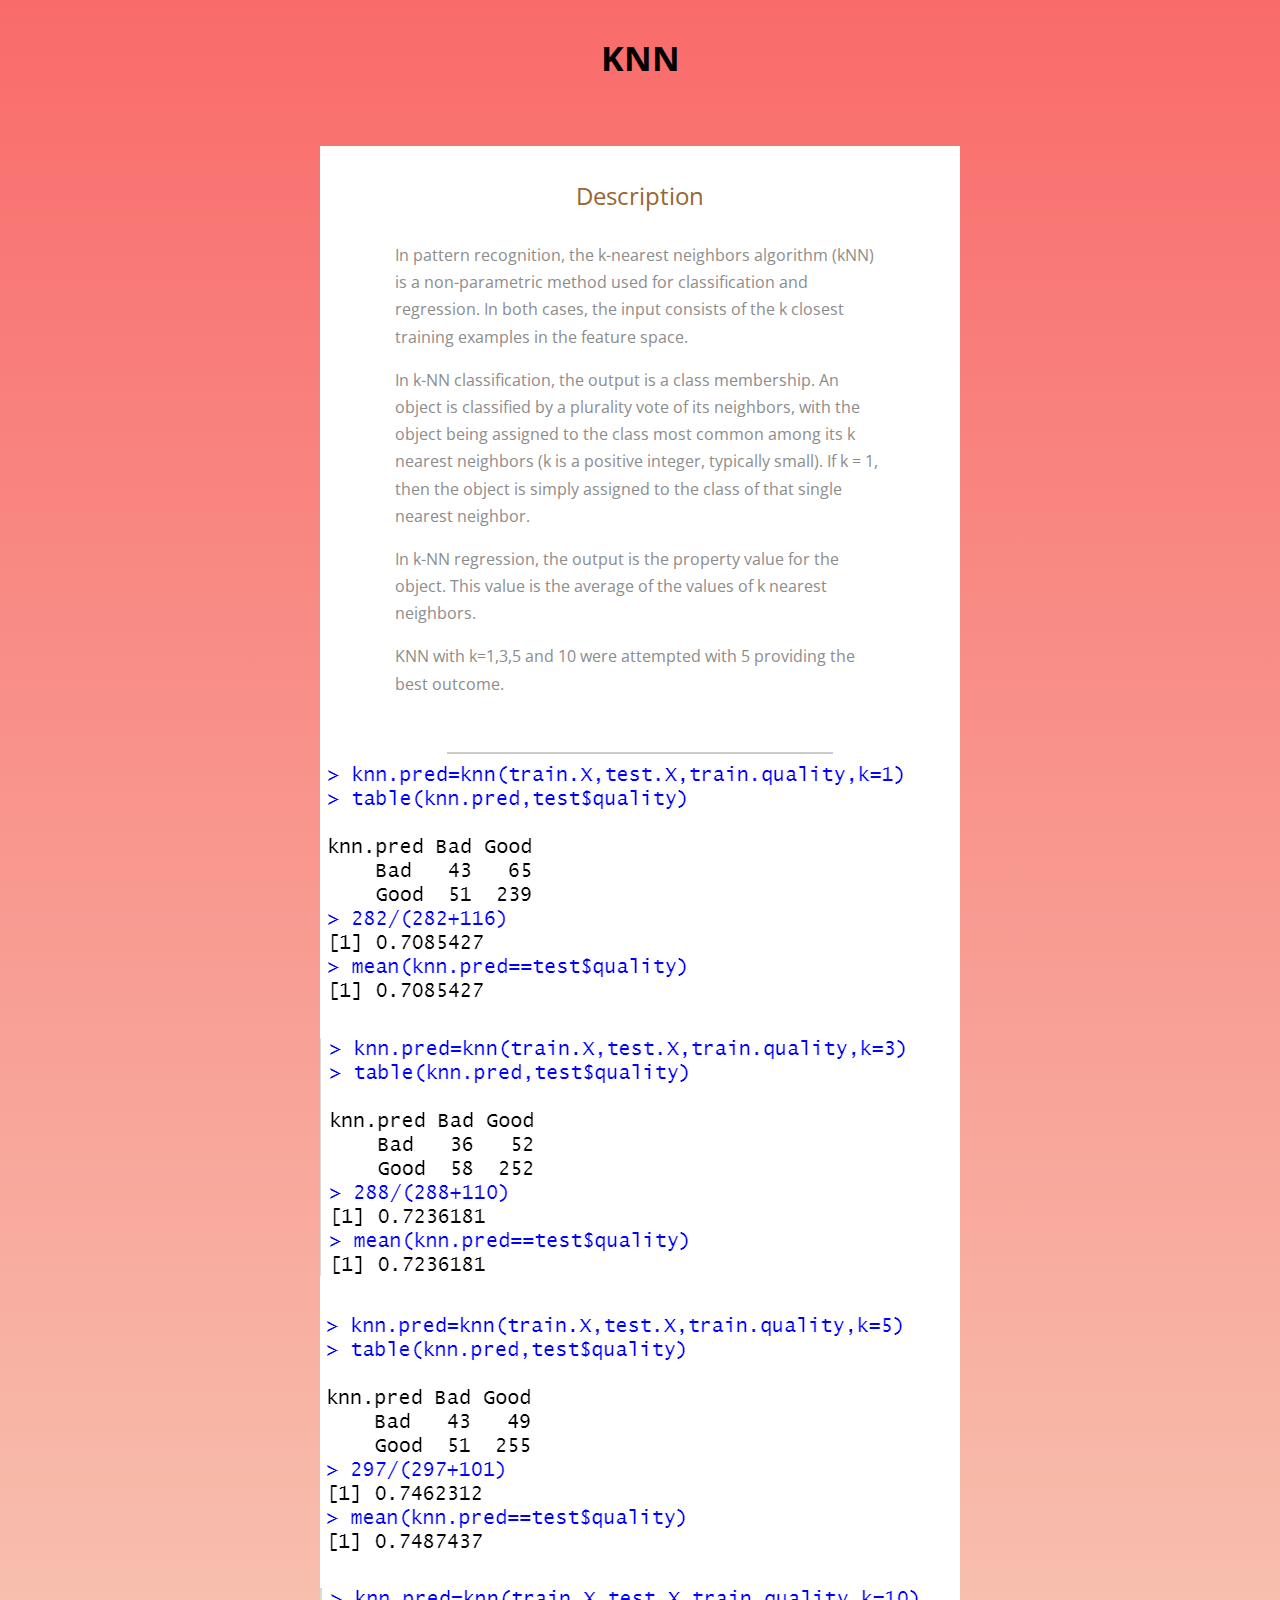
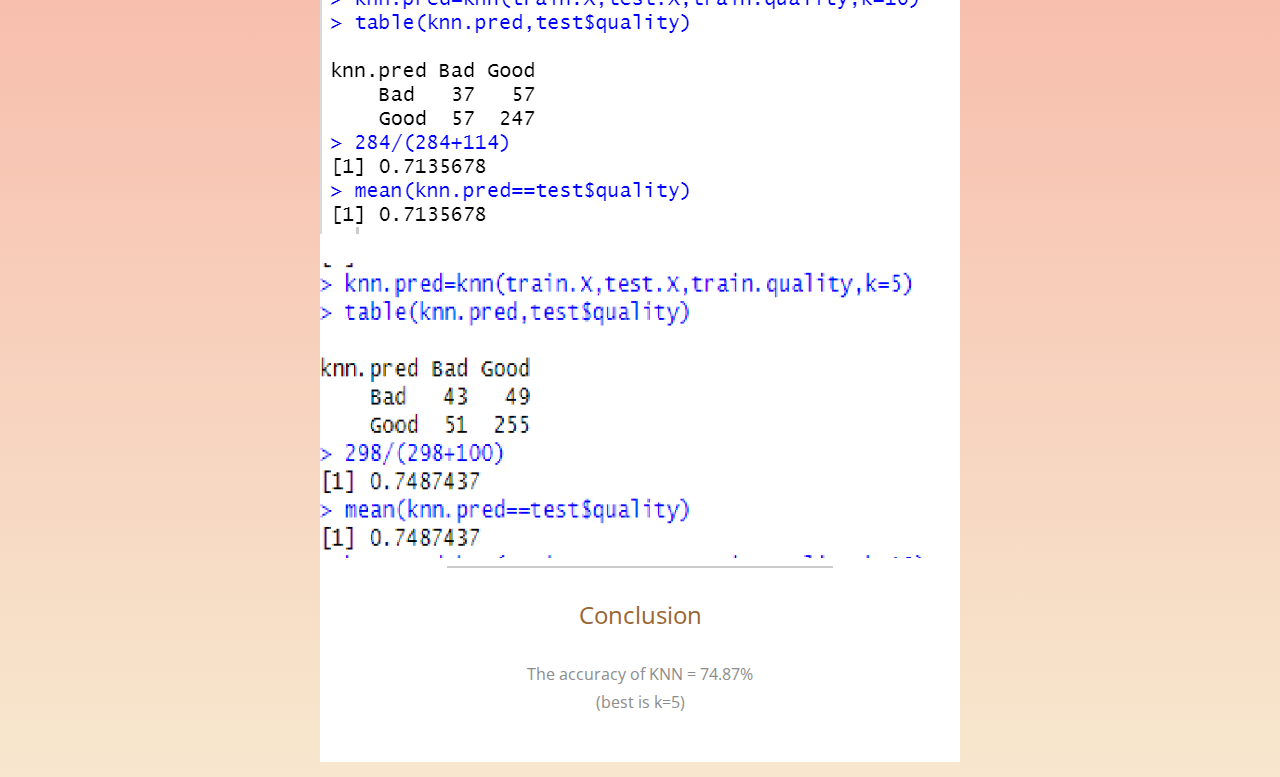
<file: Wine Quality Detection/Web Page/2118_chilling_cafe/knn.html>
<!DOCTYPE html>
<html lang="en">
  <head>
    <meta charset="UTF-8" />
    <meta name="viewport" content="width=device-width, initial-scale=1.0" />
    <meta http-equiv="X-UA-Compatible" content="ie=edge" />
    <title>KNN</title>
    <link href="https://fonts.googleapis.com/css?family=Open+Sans:400,600&display=swap" rel="stylesheet" />
    <link href="fontawesome/css/all.min.css" rel="stylesheet" />
    <link href="css/tooplate-chilling-cafe.css" rel="stylesheet" />
<!--
Tooplate 2118 Chilling Cafe
https://www.tooplate.com/view/2118-chilling-cafe
-->
  </head>
  <body>
    <div class="tm-container">
      <div class="tm-text-white tm-page-header-container">
        
        <h1 class="tm-page-header"><strong>KNN</strong> </h1>
      </div>
      <div class="tm-main-content">
<!-- About our cafe -->
        <section class="tm-section tm-section-small">
          <h2 class="tm-section-header"> <br> Description </h2>
          <p>
In pattern recognition, the k-nearest neighbors algorithm (kNN) is a non-parametric method used for classification and regression. In both cases, the input consists of the k closest 
training examples in the feature space. 
	  </p> <p>

In k-NN classification, the output is a class membership. An object is classified by a plurality vote of its neighbors, with the object being assigned to the class most common among its k nearest neighbors (k is a positive integer, typically small). If k = 1, then the object is simply assigned to the class of that single nearest neighbor.
	  </p> <p>
In k-NN regression, the output is the property value for the object. This value is the average of the values of k nearest neighbors.
	  </p> <p>

KNN with k=1,3,5 and 10 were attempted with 5 providing the best outcome.
	  </p>

        </section>

	
        <hr />
        <div id="tm-intro-k1"></div>
	<div id="tm-intro-k3"></div>
	<div id="tm-intro-k5"></div>
	<div id="tm-intro-k10"></div>
	<div id="tm-intro-knn"></div>
	
	<hr />

        <section class="tm-section tm-section-small">
          <h2 class="tm-section-header"> Conclusion </h2>
          <p style="text-align:center;">
	  The accuracy of KNN = 74.87% <br> (best is k=5)
	  </p>
	 </section>
        

      
    <script src="js/jquery-3.4.1.min.js"></script>
    <script>
      $(function() {
        // Adjust intro image height based on width.
        $(window).resize(function() {
          var img = $("#tm-intro-img");
          var imgWidth = img.width();

          // 640x425 ratio
          var imgHeight = (imgWidth * 425) / 640;

          if (imgHeight < 300) {
            imgHeight = 300;
          }

          img.css("min-height", imgHeight + "px");
        });
      });
    </script>
  </body>
</html>
</file>
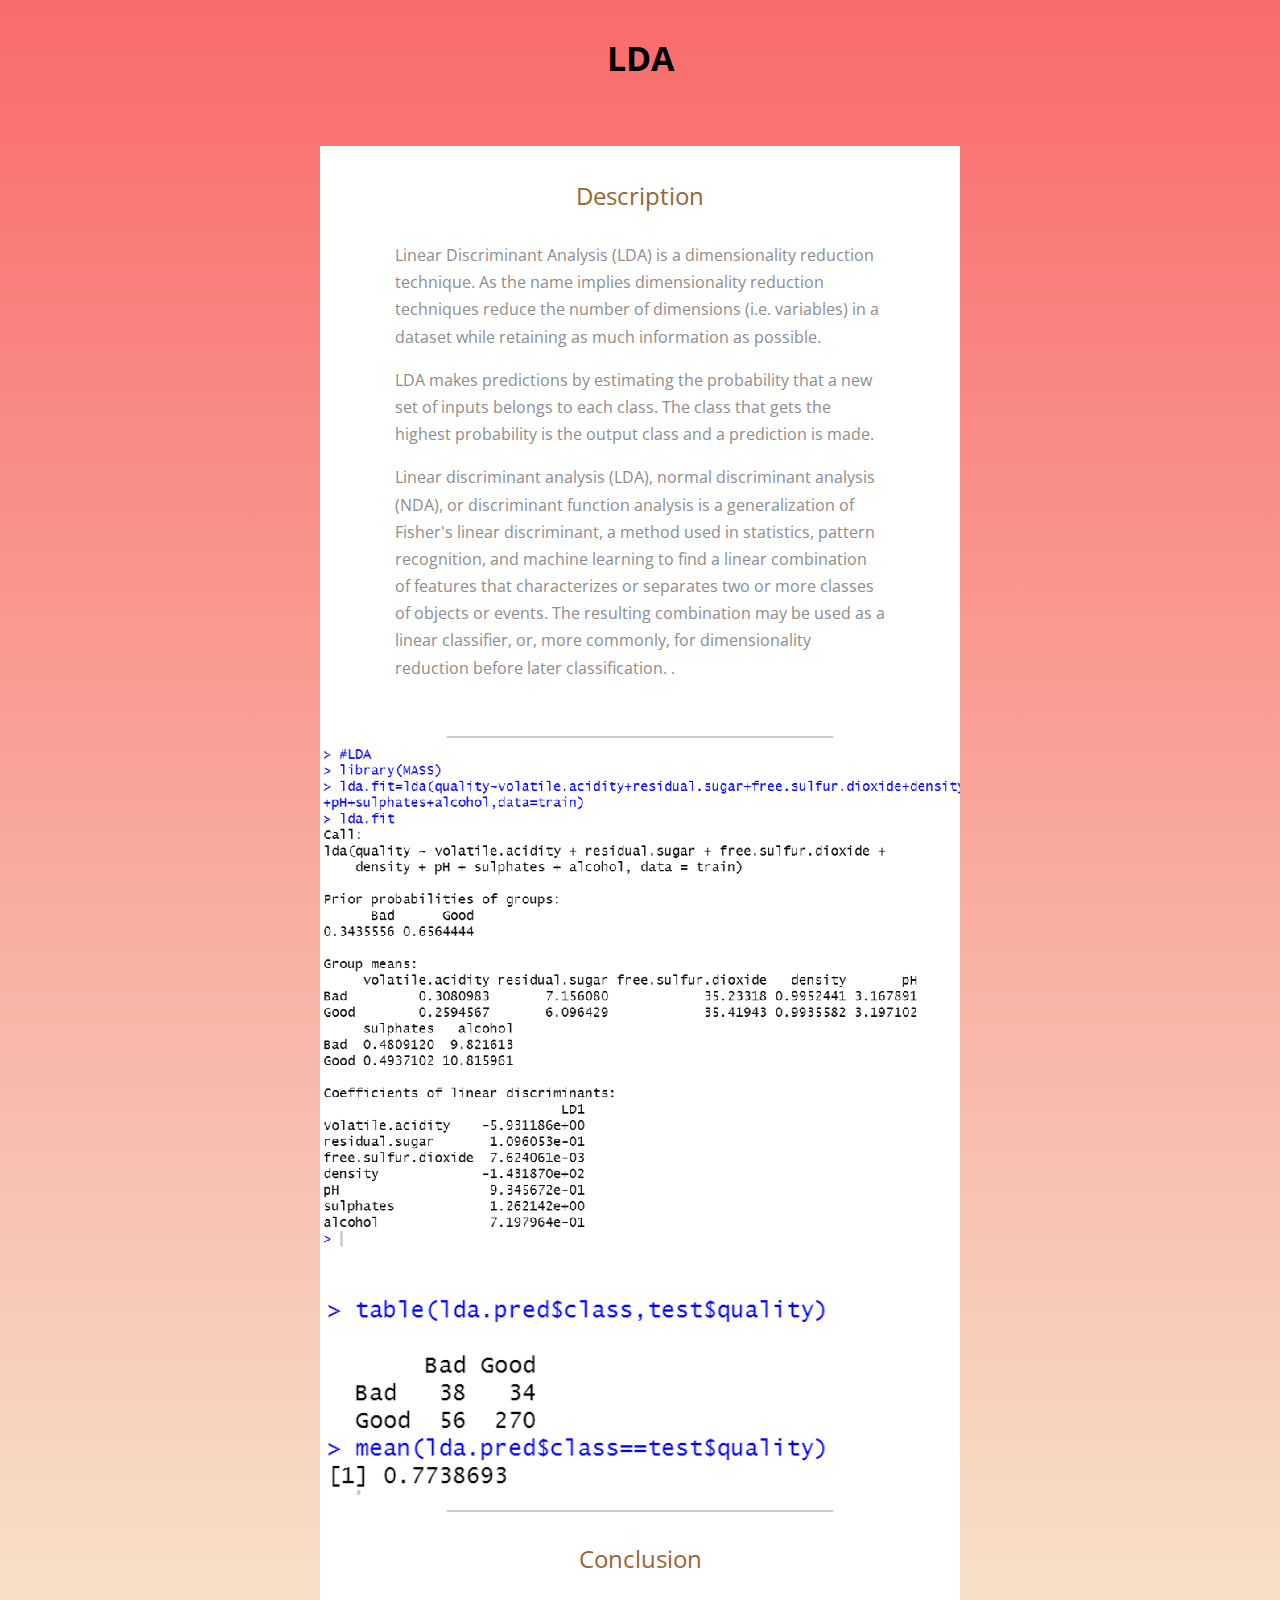
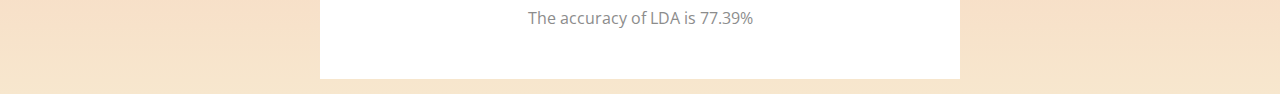
<file: Wine Quality Detection/Web Page/2118_chilling_cafe/lda.html>
<!DOCTYPE html>
<html lang="en">
  <head>
    <meta charset="UTF-8" />
    <meta name="viewport" content="width=device-width, initial-scale=1.0" />
    <meta http-equiv="X-UA-Compatible" content="ie=edge" />
    <title>LDA</title>
    <link href="https://fonts.googleapis.com/css?family=Open+Sans:400,600&display=swap" rel="stylesheet" />
    <link href="fontawesome/css/all.min.css" rel="stylesheet" />
    <link href="css/tooplate-chilling-cafe.css" rel="stylesheet" />
<!--
Tooplate 2118 Chilling Cafe
https://www.tooplate.com/view/2118-chilling-cafe
-->
  </head>
  <body>
    <div class="tm-container">
      <div class="tm-text-white tm-page-header-container">
        
        <h1 class="tm-page-header"><strong>LDA</strong> </h1>
      </div>
      <div class="tm-main-content">

        <section class="tm-section tm-section-small">
          <h2 class="tm-section-header"> <br>  Description </h2>
          <p>
            Linear Discriminant Analysis (LDA) is a dimensionality reduction technique. As the name implies dimensionality reduction techniques reduce the number of dimensions (i.e. variables) in a dataset while retaining as much information as possible.
<br>
          </p>
	  <p>
	  LDA makes predictions by estimating the probability that a new set of inputs belongs to each class. The class that gets the highest probability is the output class and a prediction is made. <br>
	  </p>
	  <p>
Linear discriminant analysis (LDA), normal discriminant analysis (NDA), or discriminant function analysis is a generalization of Fisher's linear discriminant, a method used in statistics, pattern recognition, and machine learning to find a linear combination of features that characterizes or 
separates two or more classes of objects or events. The resulting combination may be used as a linear classifier, or, more commonly, for dimensionality reduction before later classification.
.<br>
          </p>
        </section>

        <hr />
        <div id="tm-intro-lda1"></div>
	<div id="tm-intro-lda2"></div>
	
        <hr />      
	
	<section class="tm-section tm-section-small">
	<h2 class="tm-section-header">  Conclusion </h2>
	<p style="text-align:center;"> The accuracy of LDA is 77.39% </p>
      
    <script src="js/jquery-3.4.1.min.js"></script>
    <script>
      $(function() {
        // Adjust intro image height based on width.
        $(window).resize(function() {
          var img = $("#tm-intro-img");
          var imgWidth = img.width();

          // 640x425 ratio
          var imgHeight = (imgWidth * 425) / 640;

          if (imgHeight < 300) {
            imgHeight = 300;
          }

          img.css("min-height", imgHeight + "px");
        });
      });
    </script>
  </body>
</html>
</file>
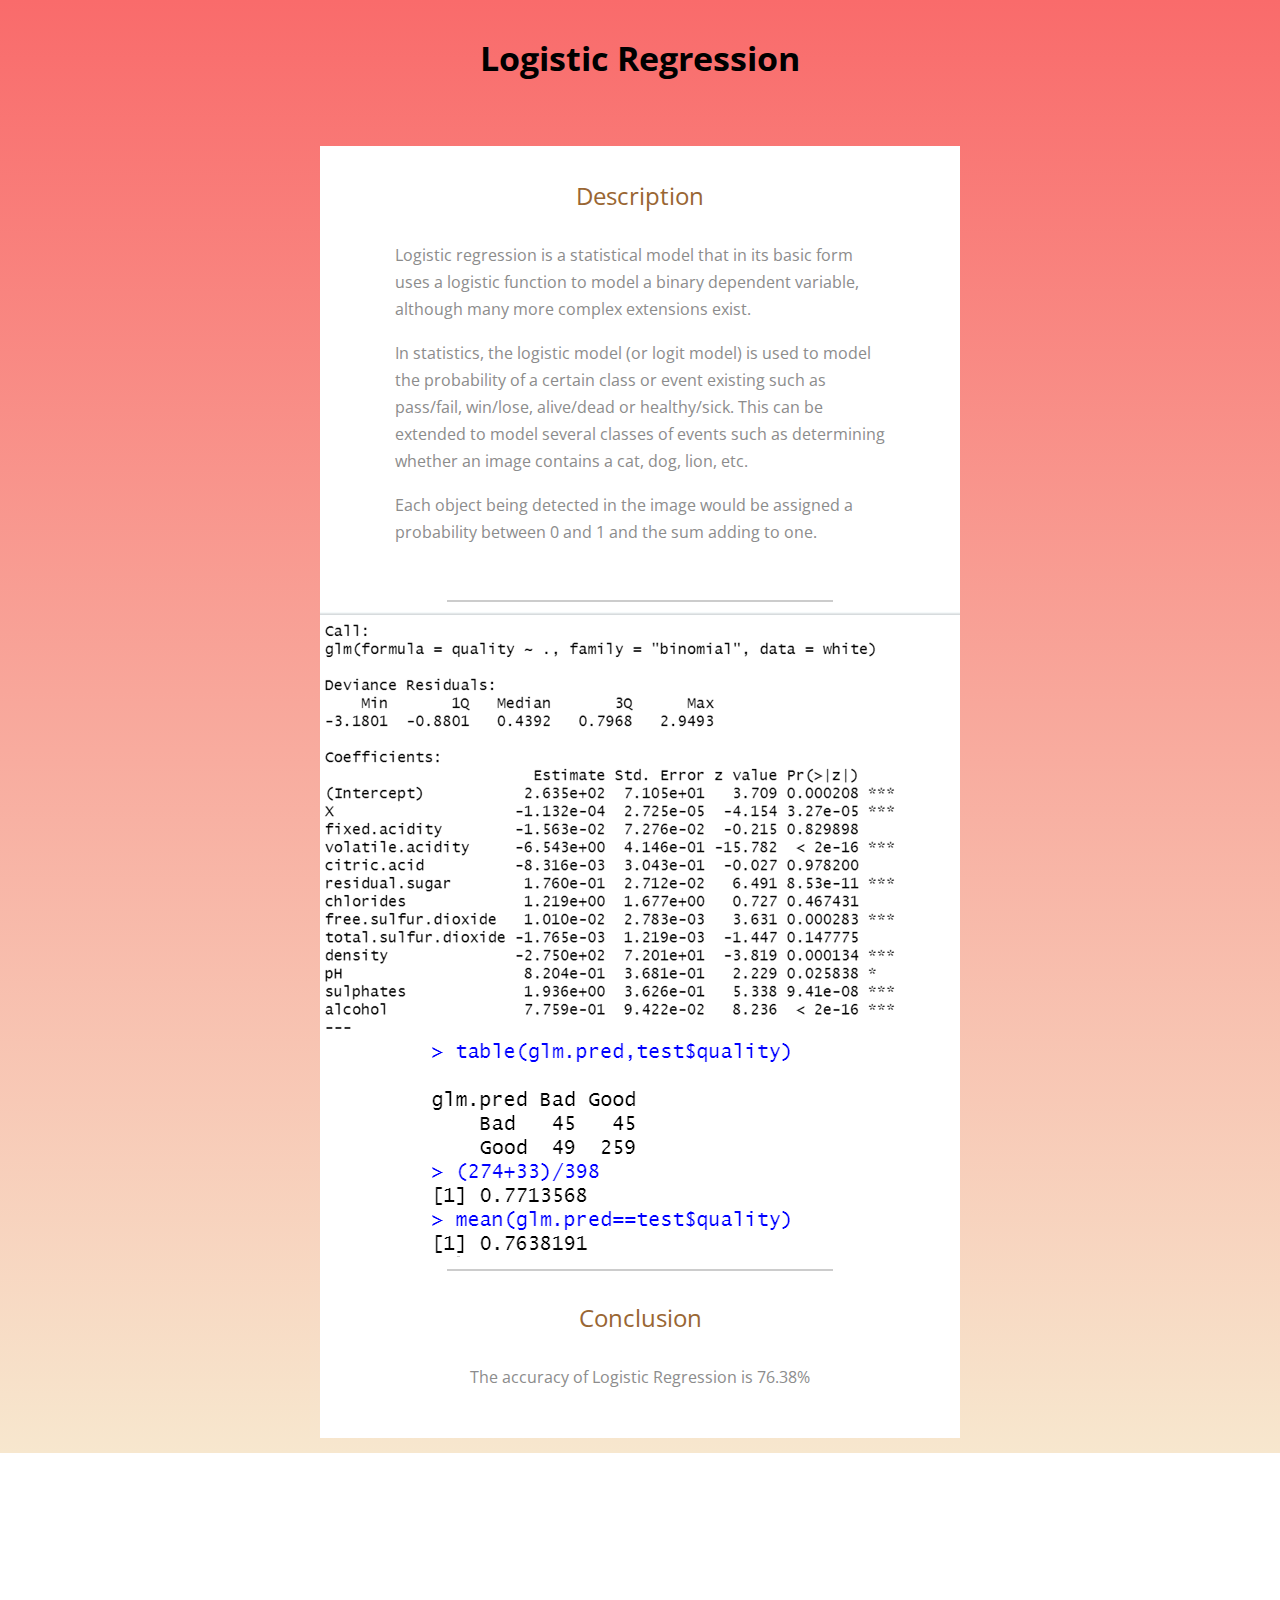
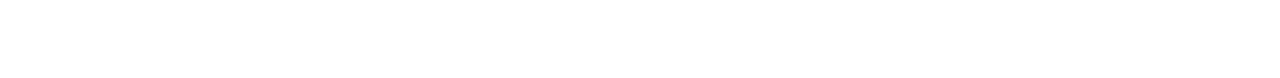
<file: Wine Quality Detection/Web Page/2118_chilling_cafe/logistic regression.html>
<!DOCTYPE html>
<html lang="en">
  <head>
    <meta charset="UTF-8" />
    <meta name="viewport" content="width=device-width, initial-scale=1.0" />
    <meta http-equiv="X-UA-Compatible" content="ie=edge" />
    <title>Logistic Regression</title>
    <link href="https://fonts.googleapis.com/css?family=Open+Sans:400,600&display=swap" rel="stylesheet" />
    <link href="fontawesome/css/all.min.css" rel="stylesheet" />
    <link href="css/tooplate-chilling-cafe.css" rel="stylesheet" />
<!--
Tooplate 2118 Chilling Cafe
https://www.tooplate.com/view/2118-chilling-cafe
-->
  </head>
  <body>
    <div class="tm-container">
      <div class="tm-text-white tm-page-header-container">
        
        <h1 class="tm-page-header"><strong>Logistic Regression</strong> </h1>
      </div>
      <div class="tm-main-content">
<!-- About our cafe -->
        <section class="tm-section tm-section-small">
          <h2 class="tm-section-header"> <br>  Description </h2>
          <p>
            Logistic regression is a statistical model that in its basic form uses a logistic function to model a binary dependent variable, although many more complex extensions exist.<br>
          </p>
	  <p>
	  In statistics, the logistic model (or logit model) is used to model the probability of a certain class or event existing such as pass/fail, win/lose, alive/dead or healthy/sick. This can be 
extended to model several classes of events such as determining whether an image contains a cat, dog, lion, etc. <br>
	  </p>
	  <p>
Each object being detected in the image would be assigned a probability between 0 and 1 and the sum adding to one.<br>
          </p>
        </section>
	
        <hr />
        <div id="tm-intro-img"></div>
	<div id="tm-intro-img1"></div>
        </section>
	<hr />
	
	<section class="tm-section tm-section-small">
          <h2 class="tm-section-header"> Conclusion </h2>
          <p style="text-align:center;"> The accuracy of Logistic Regression is 76.38% </p>       

      
    <script src="js/jquery-3.4.1.min.js"></script>
    <script>
      $(function() {
        // Adjust intro image height based on width.
        $(window).resize(function() {
          var img = $("#tm-intro-img");
          var imgWidth = img.width();

          // 640x425 ratio
          var imgHeight = (imgWidth * 425) / 640;

          if (imgHeight < 300) {
            imgHeight = 300;
          }

          img.css("min-height", imgHeight + "px");
        });
      });
    </script>
  </body>
</html>
</file>
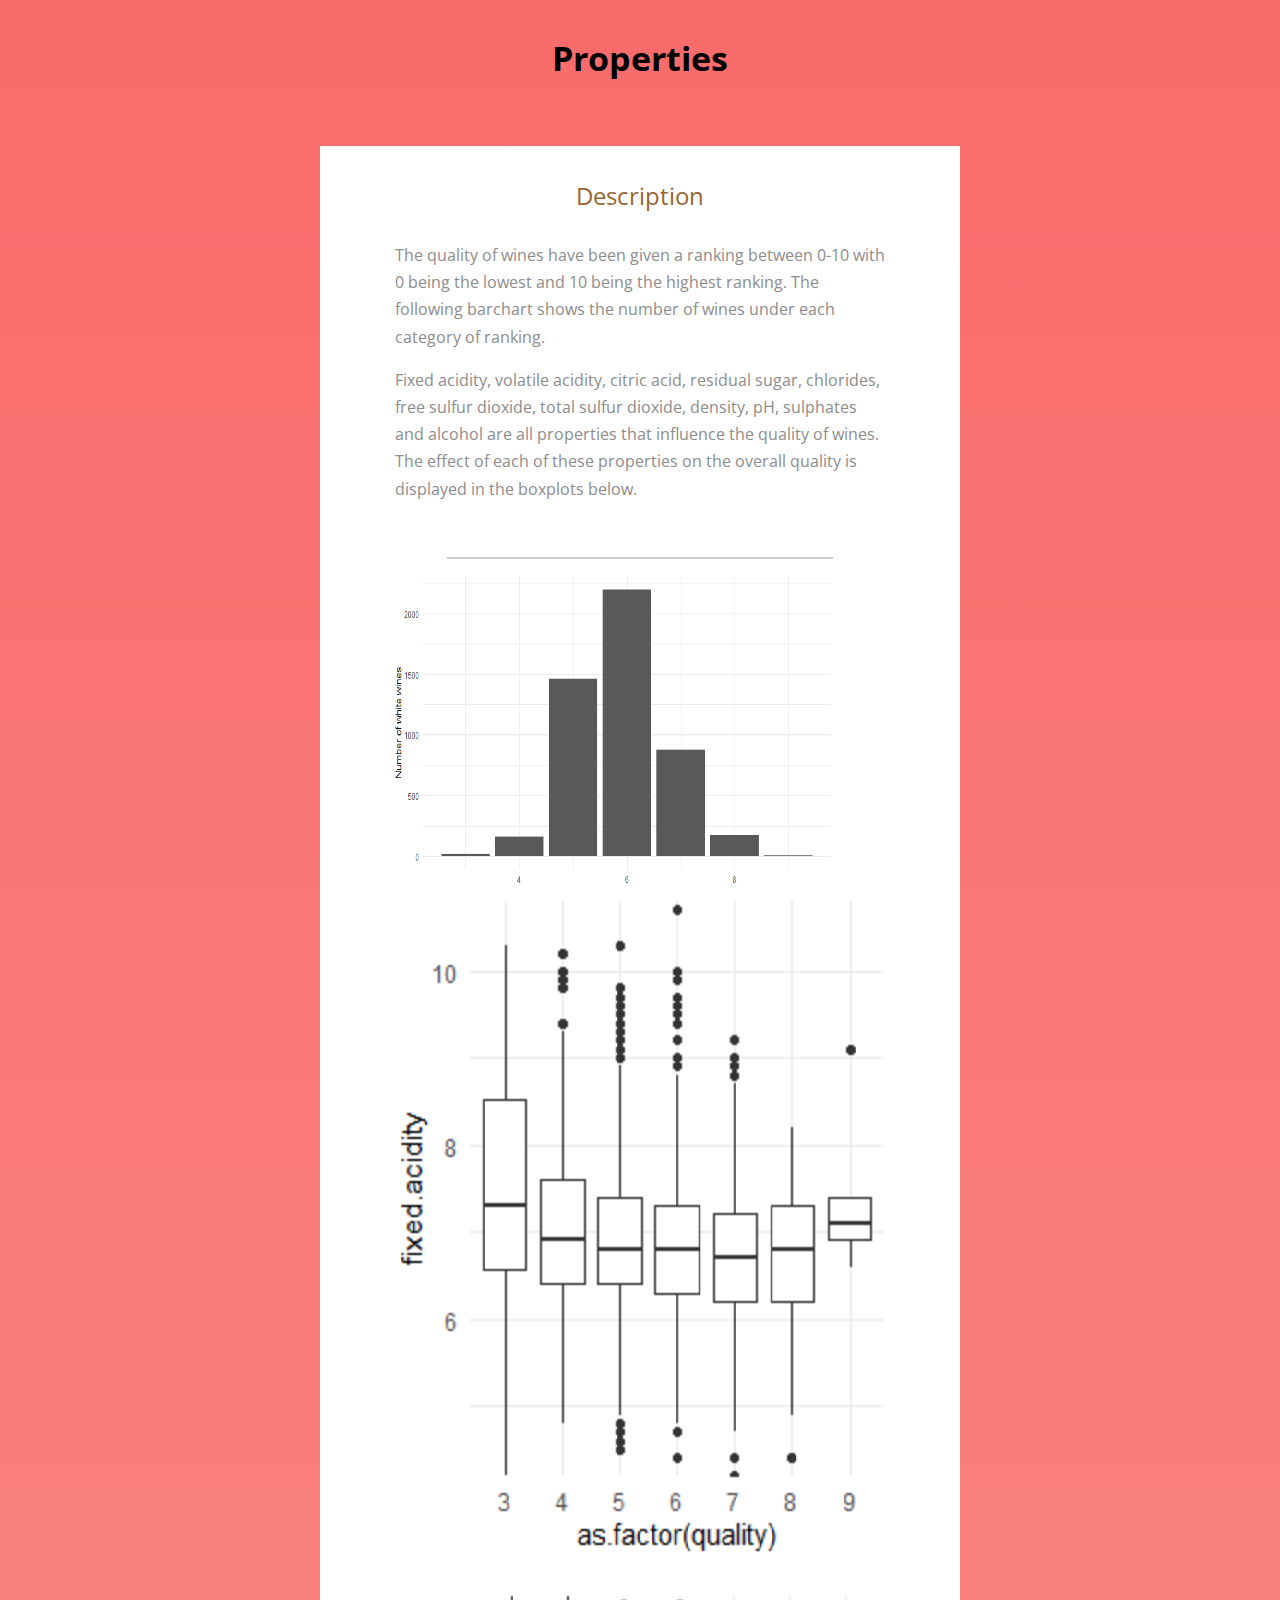
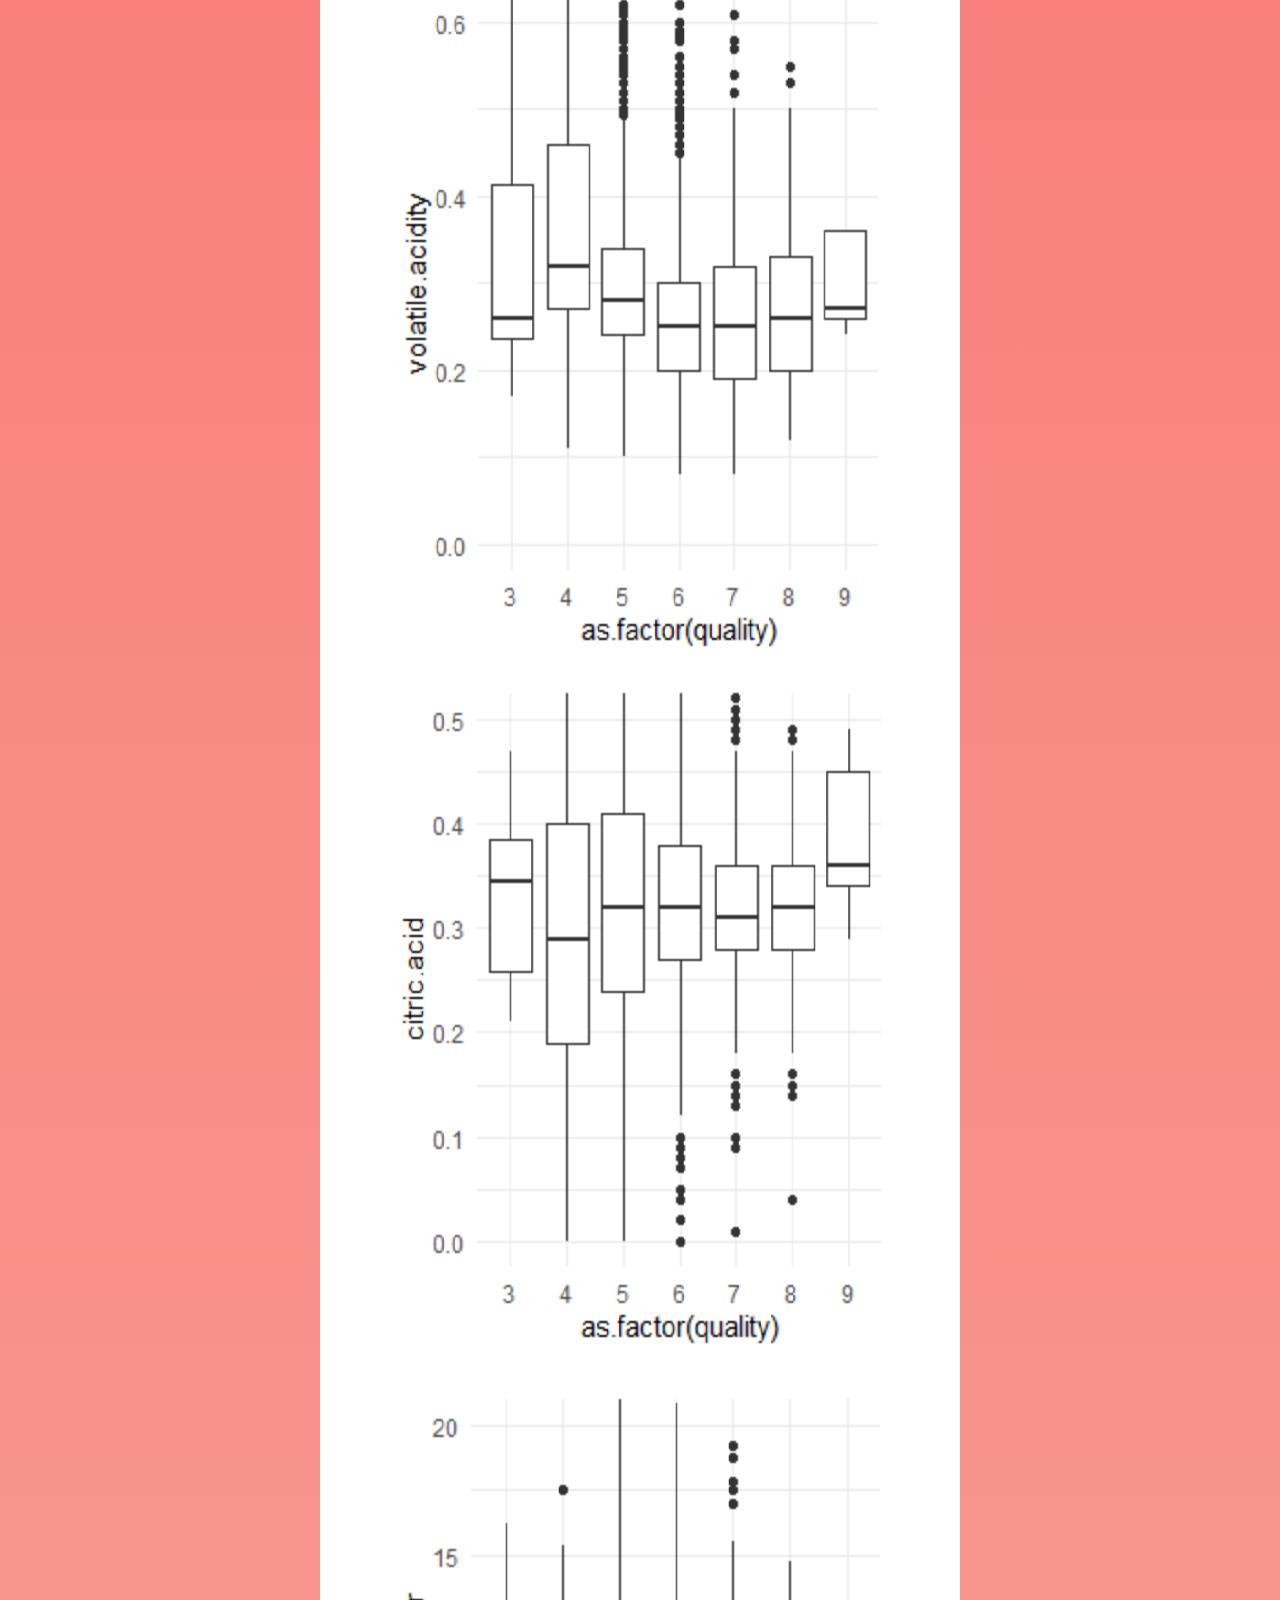
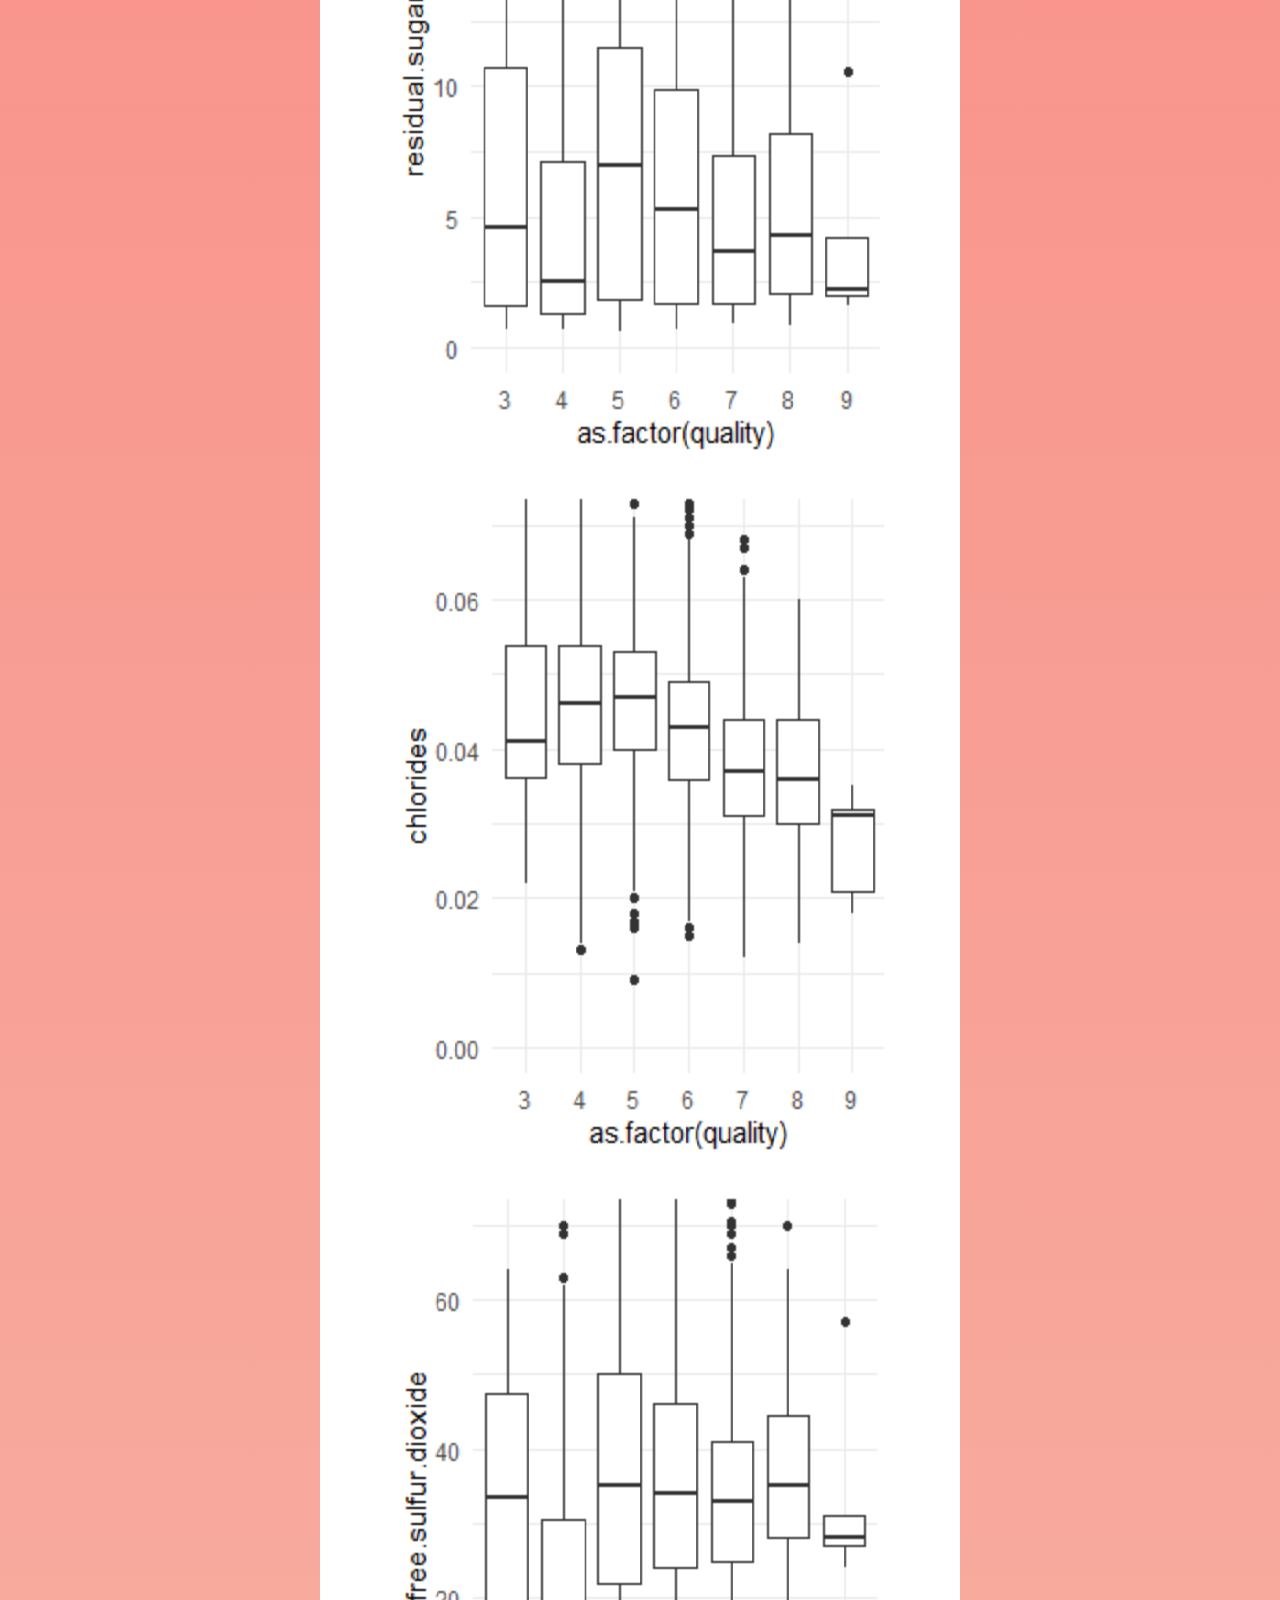
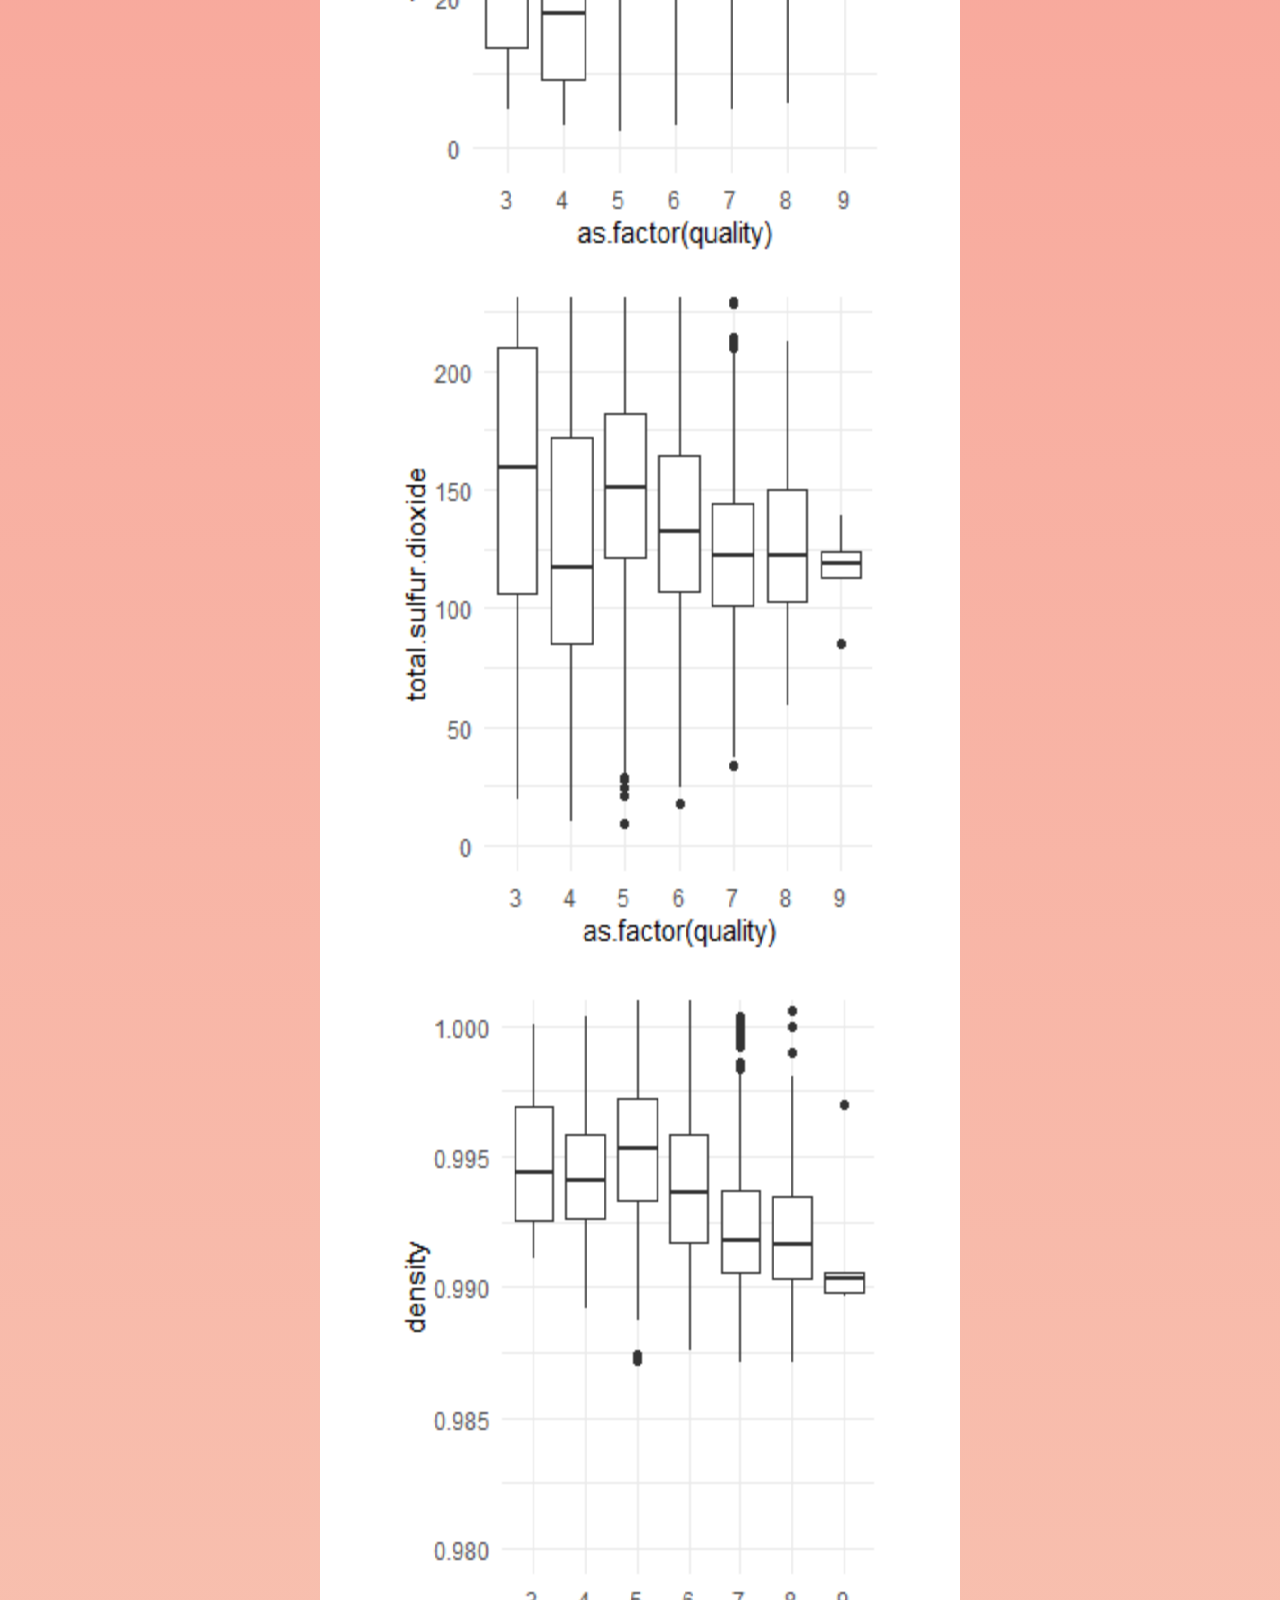
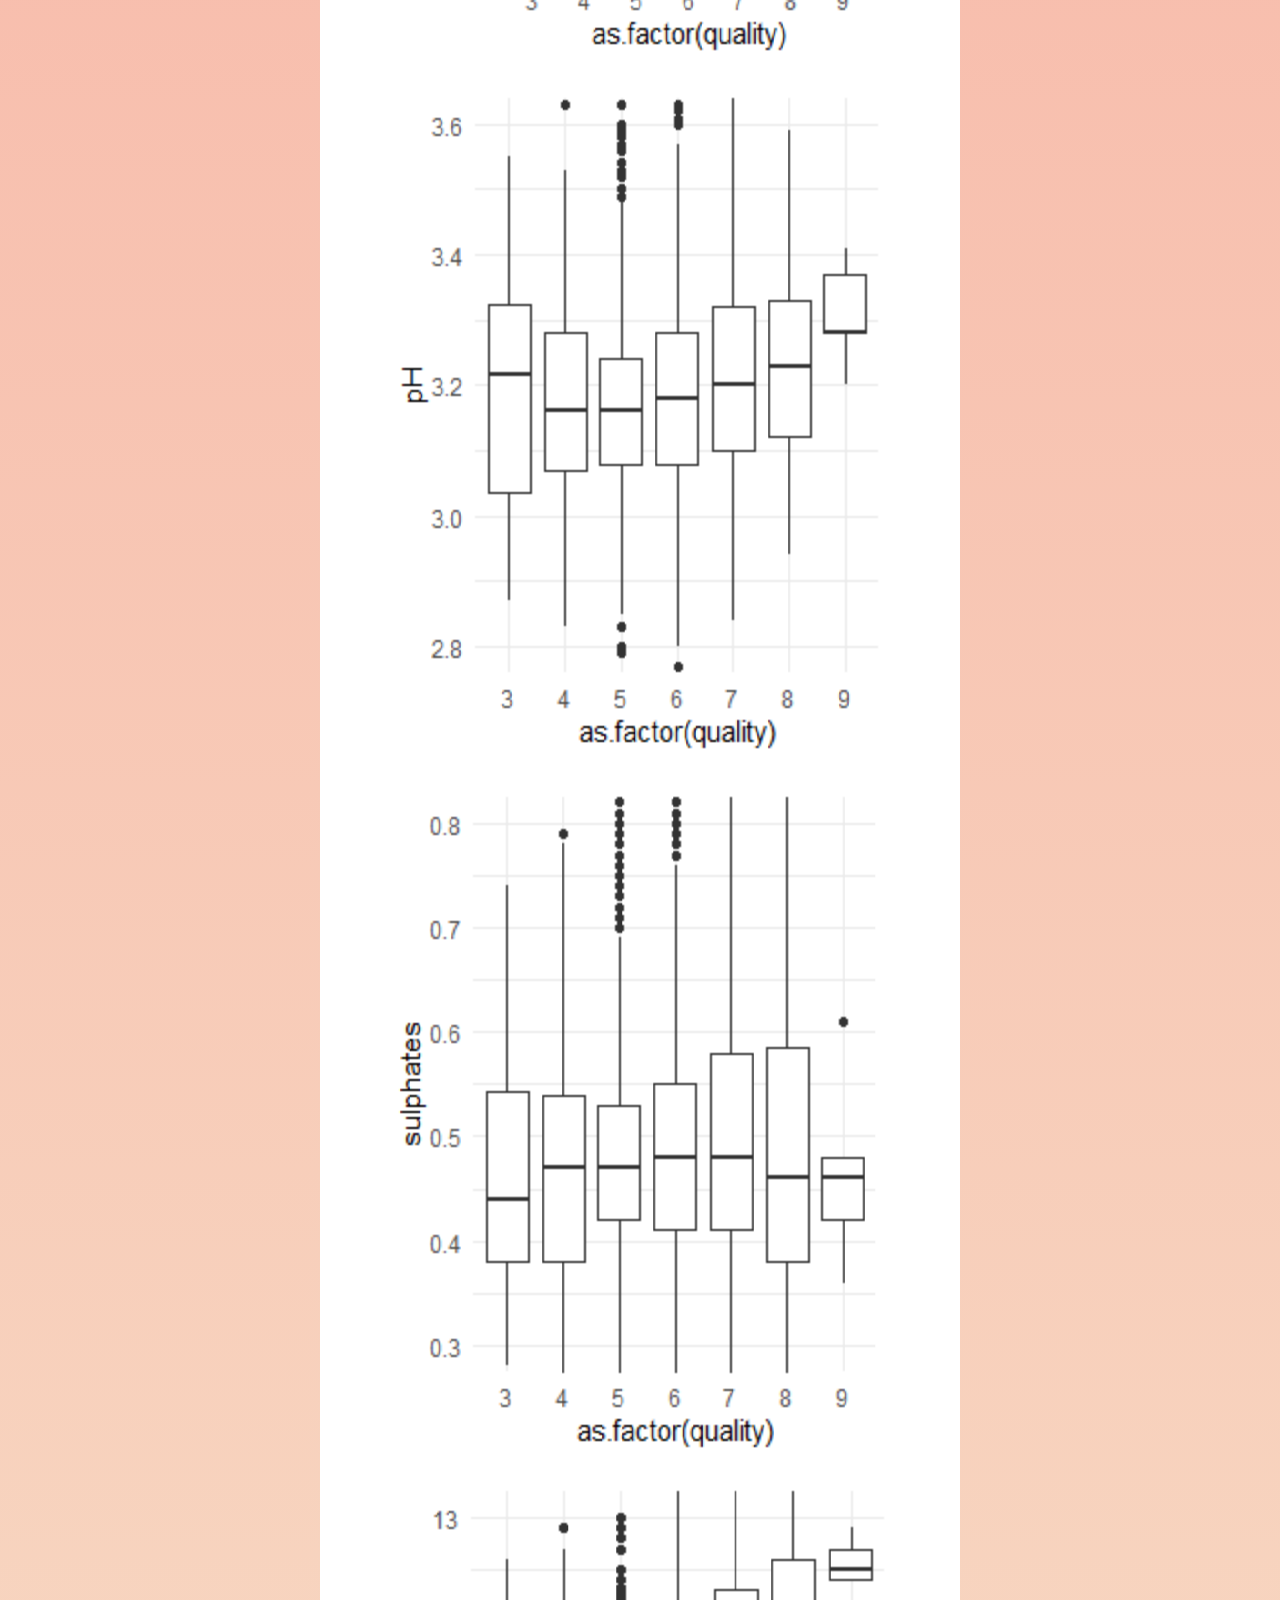
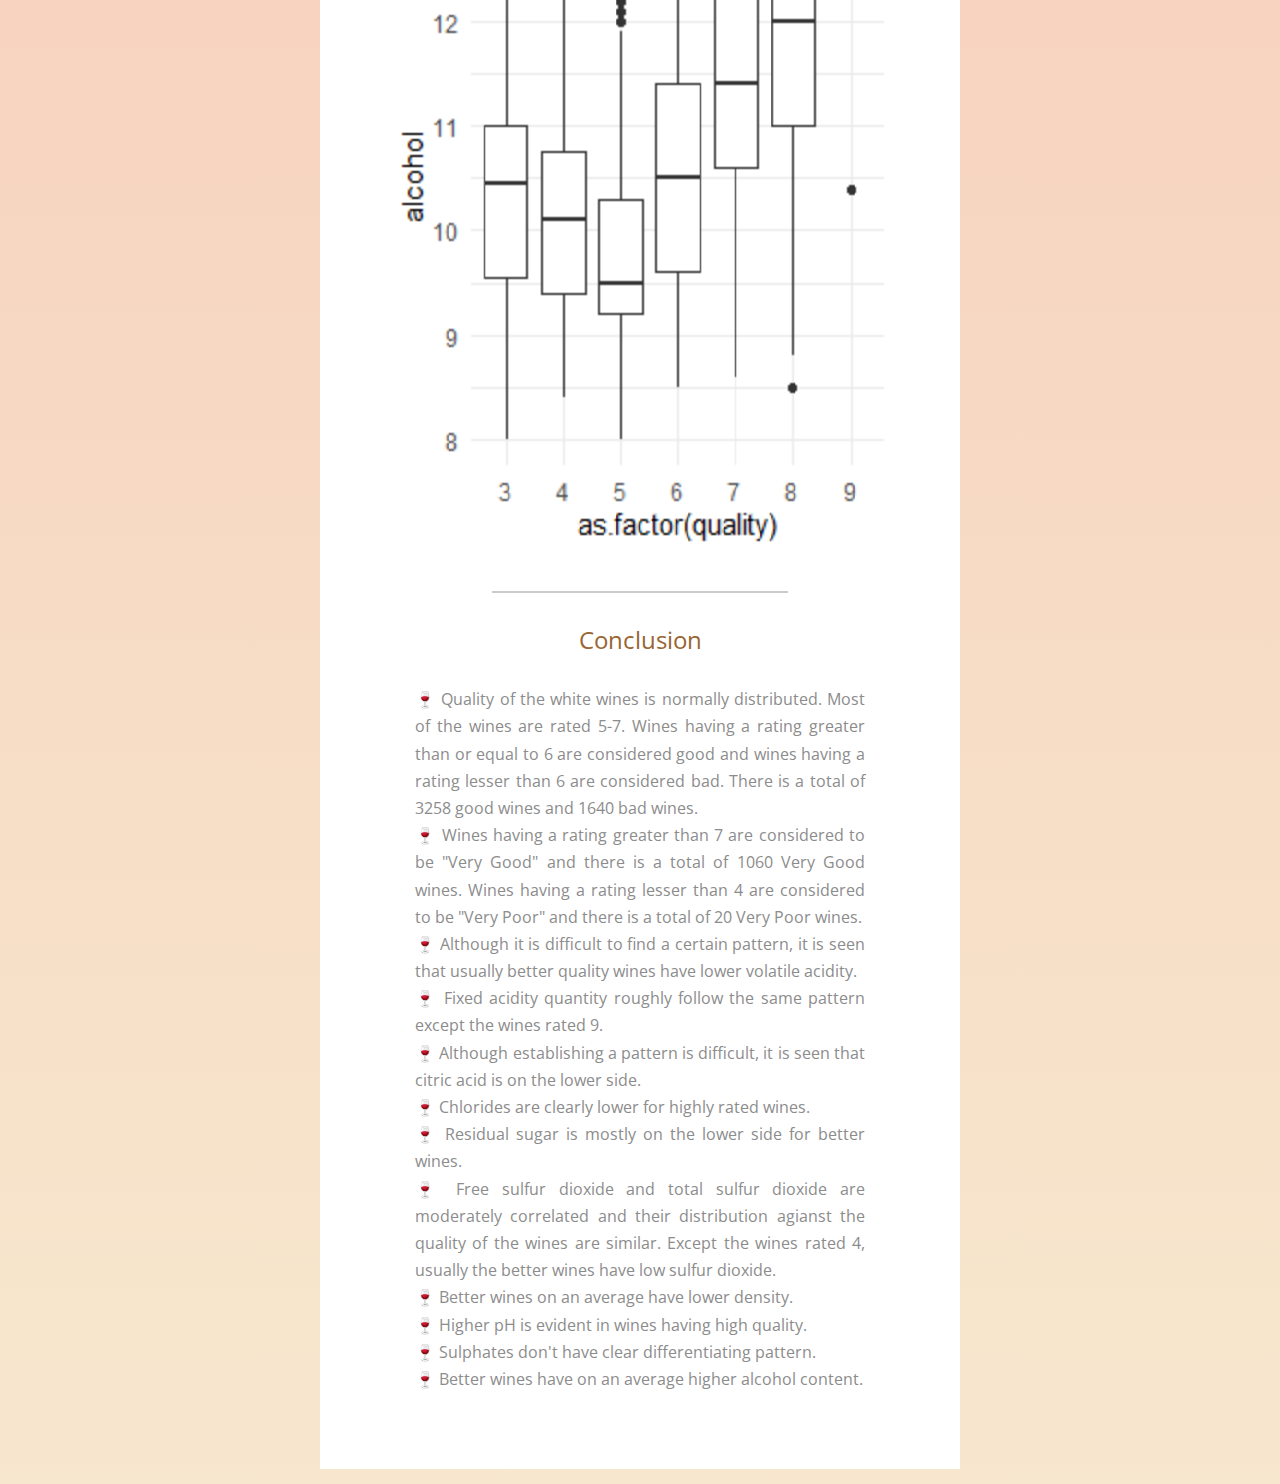
<file: Wine Quality Detection/Web Page/2118_chilling_cafe/properties.html>
<!DOCTYPE html>
<html lang="en">
  <head>
    <meta charset="UTF-8" />
    <meta name="viewport" content="width=device-width, initial-scale=1.0" />
    <meta http-equiv="X-UA-Compatible" content="ie=edge" />
    <title>Properties</title>
    <link href="https://fonts.googleapis.com/css?family=Open+Sans:400,600&display=swap" rel="stylesheet" />
    <link href="fontawesome/css/all.min.css" rel="stylesheet" />
    <link href="css/tooplate-chilling-cafe.css" rel="stylesheet" />
<!--
Tooplate 2118 Chilling Cafe
https://www.tooplate.com/view/2118-chilling-cafe
-->
  </head>
  <body>
    <div class="tm-container">
      <div class="tm-text-white tm-page-header-container">
        
        <h1 class="tm-page-header"><strong>Properties</strong> </h1>
      </div>
      <div class="tm-main-content">
<!-- About our cafe -->
        <section class="tm-section tm-section-small">
          <h2 class="tm-section-header"> <br> Description </h2>
	  <p>
	  The quality of wines have been given a ranking between 0-10 with 0 being the lowest and 10 being the highest ranking. The following barchart shows the number of wines under each category of ranking.
	  </p>
          <p>
	  Fixed acidity, volatile acidity, citric acid, residual sugar, chlorides, free sulfur dioxide, total sulfur dioxide, density, pH, sulphates and alcohol are all properties that influence the quality of wines. The effect of each of these properties on the overall quality is displayed in the boxplots below. 
	  </p>
        </section>

	
        <hr />
	<section class="tm-section tm-section-small">
        <div id="tm-intro-count"></div>
	<div id="tm-intro-fa"></div>
	<div id="tm-intro-va"></div>
	<div id="tm-intro-ca"></div>
	<div id="tm-intro-rsugar"></div>
	<div id="tm-intro-chlorides"></div>
	<div id="tm-intro-fsd"></div>
	<div id="tm-intro-tsd"></div>
	<div id="tm-intro-density"></div>
	<div id="tm-intro-ph"></div>
	<div id="tm-intro-sulphates"></div>
	<div id="tm-intro-alcohol"></div>
	
	<hr />

        <section class="tm-section tm-section-small">
          <h2 class="tm-section-header"> Conclusion </h2>
          <p style="text-align:justify;">
	  🍷 Quality of the white wines is normally distributed. Most of the wines are rated 5-7. Wines having a rating greater than or equal to 6 are considered good and wines having a rating lesser than 6 are considered bad. There is a total of 3258 good wines and 1640 bad wines. <br>
    🍷 Wines having a rating greater than 7 are considered to be "Very Good" and there is a total of 1060 Very Good wines. Wines having a rating lesser than 4 are considered to be "Very Poor" and there is a total of 20 Very Poor wines. <br>
    🍷 Although it is difficult to find a certain pattern, it is seen that usually better quality wines have lower volatile acidity.<br>
    🍷 Fixed acidity quantity roughly follow the same pattern except the wines rated 9. <br>
    🍷 Although establishing a pattern is difficult, it is seen that citric acid is on the lower side. <br>
    🍷 Chlorides are clearly lower for highly rated wines. <br>
    🍷 Residual sugar is mostly on the lower side for better wines. <br>
    🍷 Free sulfur dioxide and total sulfur dioxide are moderately correlated and their distribution agianst the quality of the wines are similar. Except the wines rated 4, usually the better wines have low sulfur dioxide.<br>
    🍷 Better wines on an average have lower density.<br>
    🍷 Higher pH is evident in wines having high quality.<br>
    🍷 Sulphates don't have clear differentiating pattern. <br>
    🍷 Better wines have on an average higher alcohol content.<br>

 
	  </p>
	 </section>
        

      
    <script src="js/jquery-3.4.1.min.js"></script>
    <script>
      $(function() {
        // Adjust intro image height based on width.
        $(window).resize(function() {
          var img = $("#tm-intro-img");
          var imgWidth = img.width();

          // 640x425 ratio
          var imgHeight = (imgWidth * 425) / 640;

          if (imgHeight < 300) {
            imgHeight = 300;
          }

          img.css("min-height", imgHeight + "px");
        });
      });
    </script>
  </body>
</html>
</file>
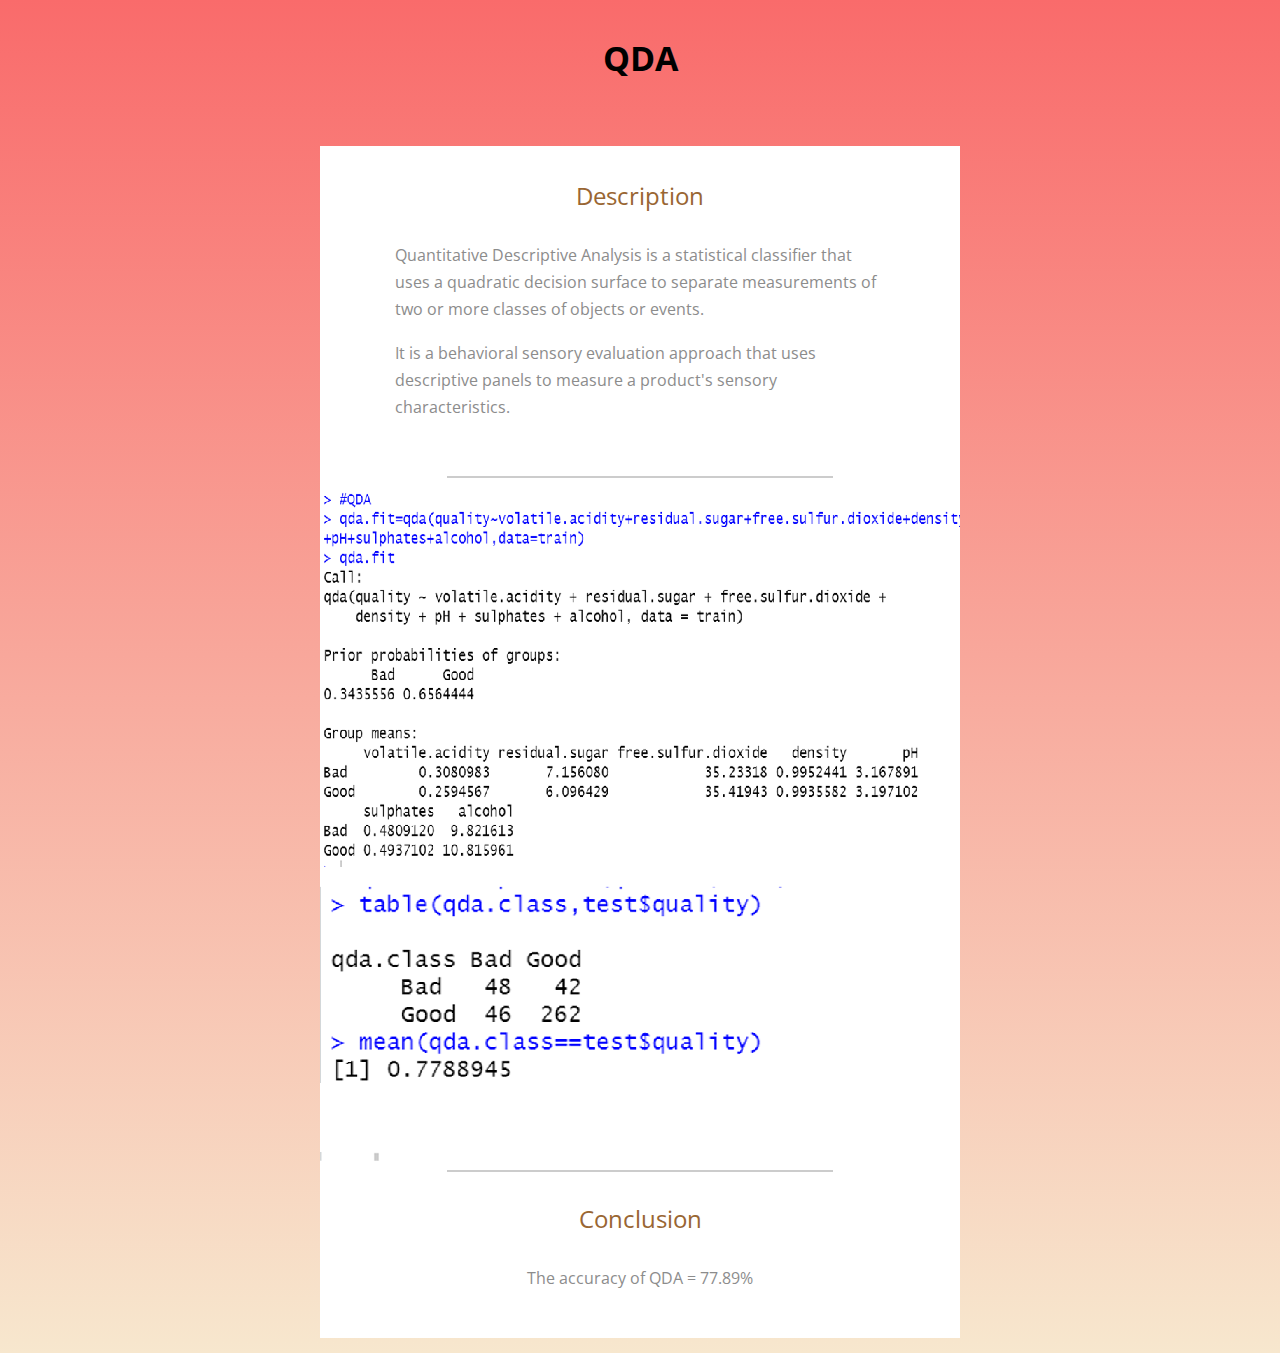
<file: Wine Quality Detection/Web Page/2118_chilling_cafe/qda.html>
<!DOCTYPE html>
<html lang="en">
  <head>
    <meta charset="UTF-8" />
    <meta name="viewport" content="width=device-width, initial-scale=1.0" />
    <meta http-equiv="X-UA-Compatible" content="ie=edge" />
    <title>QDA</title>
    <link href="https://fonts.googleapis.com/css?family=Open+Sans:400,600&display=swap" rel="stylesheet" />
    <link href="fontawesome/css/all.min.css" rel="stylesheet" />
    <link href="css/tooplate-chilling-cafe.css" rel="stylesheet" />
<!--
Tooplate 2118 Chilling Cafe
https://www.tooplate.com/view/2118-chilling-cafe
-->
  </head>
  <body>
    <div class="tm-container">
      <div class="tm-text-white tm-page-header-container">
        
        <h1 class="tm-page-header"><strong>QDA</strong> </h1>
      </div>
      <div class="tm-main-content">
<!-- About our cafe -->
        <section class="tm-section tm-section-small">
          <h2 class="tm-section-header"> <br>  Description </h2>
          <p>
Quantitative Descriptive Analysis is a statistical classifier that uses a quadratic decision surface to separate measurements of two or more classes of objects or events.<br>
	  </p><p>
It is a behavioral sensory evaluation approach that uses descriptive panels to measure a product's sensory characteristics.<br>
	  </p>
        </section>

	
        <hr />
        <div id="tm-intro-qda1"></div>
	<div id="tm-intro-qda2"></div>
	
	<hr />

        <section class="tm-section tm-section-small">
          <h2 class="tm-section-header"> Conclusion </h2>
          <p style="text-align:center;">
	  The accuracy of QDA = 77.89%
	  </p>
	 </section>
        

      
    <script src="js/jquery-3.4.1.min.js"></script>
    <script>
      $(function() {
        // Adjust intro image height based on width.
        $(window).resize(function() {
          var img = $("#tm-intro-img");
          var imgWidth = img.width();

          // 640x425 ratio
          var imgHeight = (imgWidth * 425) / 640;

          if (imgHeight < 300) {
            imgHeight = 300;
          }

          img.css("min-height", imgHeight + "px");
        });
      });
    </script>
  </body>
</html>
</file>
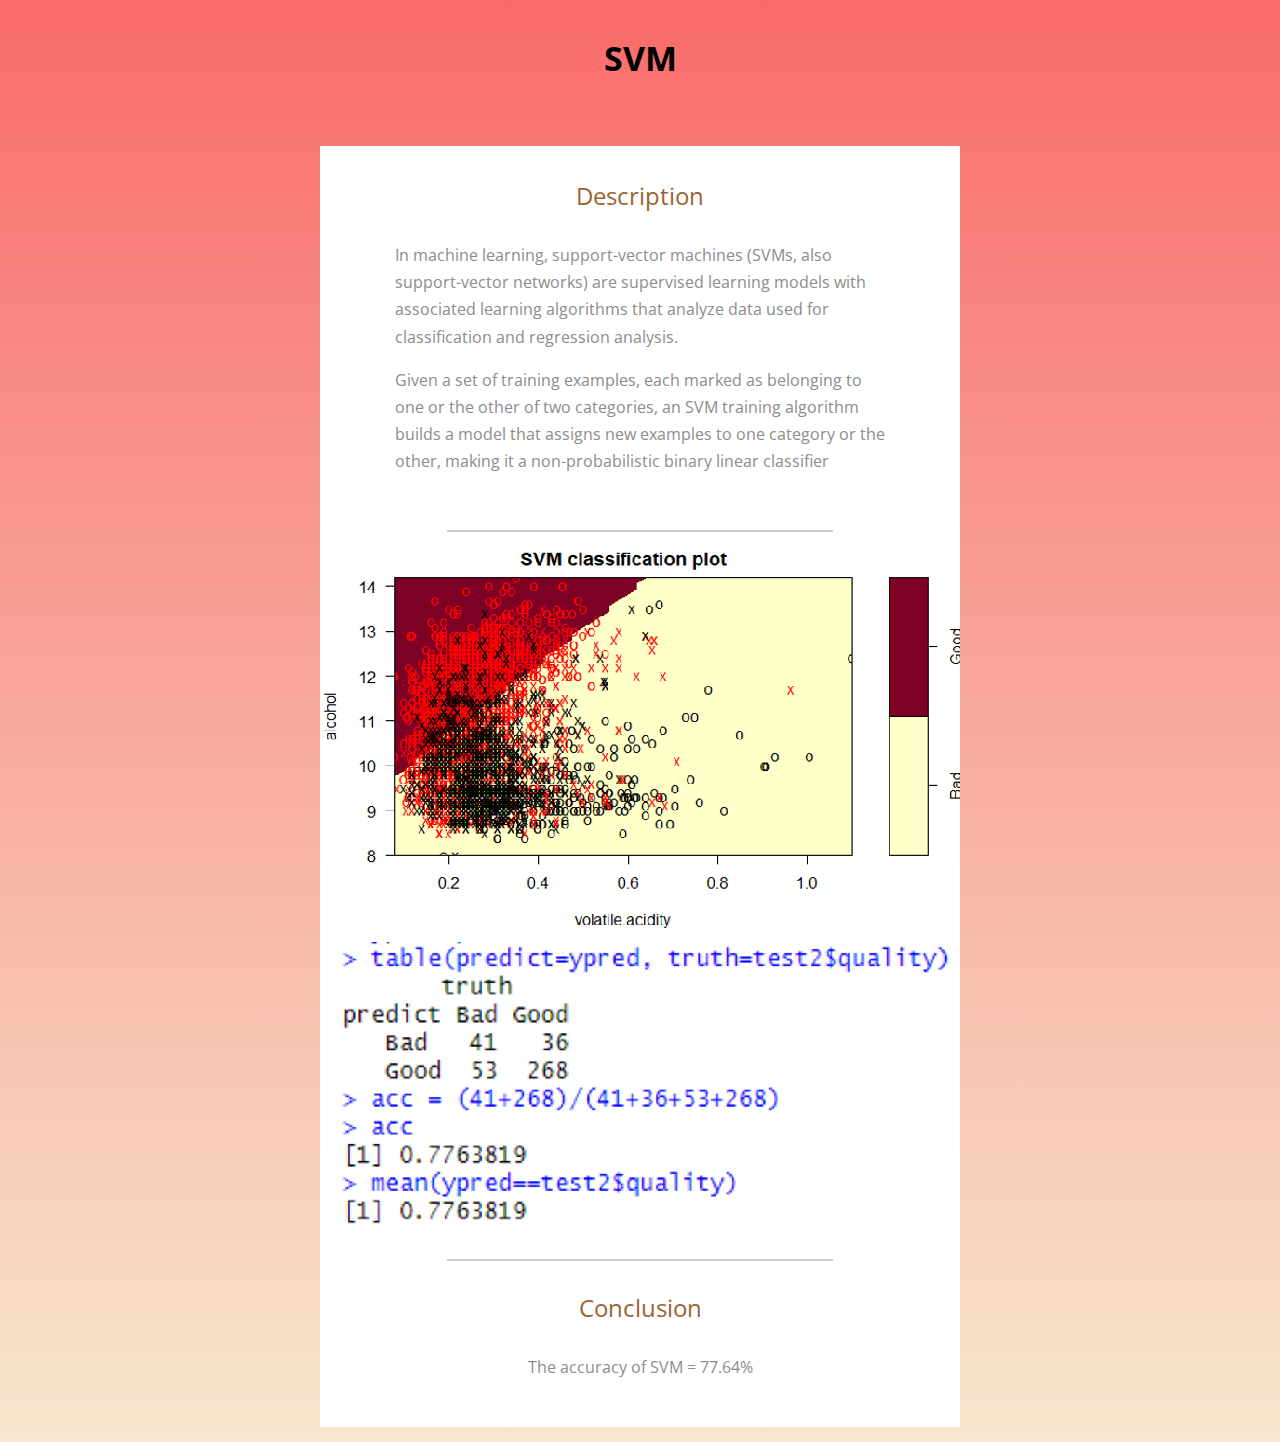
<file: Wine Quality Detection/Web Page/2118_chilling_cafe/svm.html>
<!DOCTYPE html>
<html lang="en">
  <head>
    <meta charset="UTF-8" />
    <meta name="viewport" content="width=device-width, initial-scale=1.0" />
    <meta http-equiv="X-UA-Compatible" content="ie=edge" />
    <title>SVM</title>
    <link href="https://fonts.googleapis.com/css?family=Open+Sans:400,600&display=swap" rel="stylesheet" />
    <link href="fontawesome/css/all.min.css" rel="stylesheet" />
    <link href="css/tooplate-chilling-cafe.css" rel="stylesheet" />
<!--
Tooplate 2118 Chilling Cafe
https://www.tooplate.com/view/2118-chilling-cafe
-->
  </head>
  <body>
    <div class="tm-container">
      <div class="tm-text-white tm-page-header-container">
        
        <h1 class="tm-page-header"><strong>SVM</strong> </h1>
      </div>
      <div class="tm-main-content">
<!-- About our cafe -->
        <section class="tm-section tm-section-small">
          <h2 class="tm-section-header"> <br>  Description </h2>
          <p>
In machine learning, support-vector machines (SVMs, also support-vector networks) are supervised learning models with associated learning algorithms that analyze data used 
for classification and regression analysis. 
	  </p><p>
Given a set of training examples, each marked as belonging to one or the other of two categories, an SVM training algorithm builds a model that assigns new examples to one category or the other, making it a non-probabilistic binary linear classifier
        </p>
	</section>

        <hr />
        <div id="tm-intro-svm1"></div>
	<div id="tm-intro-svm2"></div>
	
	<hr />

        <section class="tm-section tm-section-small">
          <h2 class="tm-section-header"> Conclusion </h2>
          <p style="text-align:center;">
	  The accuracy of SVM = 77.64%
	  </p>
	 </section>
        

      
    <script src="js/jquery-3.4.1.min.js"></script>
    <script>
      $(function() {
        // Adjust intro image height based on width.
        $(window).resize(function() {
          var img = $("#tm-intro-img");
          var imgWidth = img.width();

          // 640x425 ratio
          var imgHeight = (imgWidth * 425) / 640;

          if (imgHeight < 300) {
            imgHeight = 300;
          }

          img.css("min-height", imgHeight + "px");
        });
      });
    </script>
  </body>
</html>
</file>
<file: Wine Quality Detection/Web Page/2118_chilling_cafe/css/tooplate-chilling-cafe.css>
/*

Tooplate 2118 Chilling Cafe

https://www.tooplate.com/view/2118-chilling-cafe


    Background color:       #3a4a58
    Title color:            #996633
    Text color:             #666666
    Text Dark color:        #333333
    Table Heading color:    #C4CDD6
    Table Alternate color:  #e5e8ed 
*/

body {
  background-image: linear-gradient(#F96B6B,#F7E7CE);
  color: #8c8c8c;
  font-family: "Open Sans", Arial, Helvetica, sans-serif;
  font-size: 17px;
  font-weight: 400;
  padding: 15px;
  margin: 0;
}

.tm-container {
  max-width: 640px;
  margin-left: auto;
  margin-right: auto;
}

.tm-main-content { background-color: #ffffff; }

#tm-intro-img {
  background-image: url(../img/logistic1.png);
  align: centre;
  background-position: auto;
  background-repeat: no-repeat;
  background-size: auto;
  min-height: 650px;
}
#tm-intro-img1 {
  background-image: url(../img/logistic2.png);
  align: centre;
  background-position: center;
  background-repeat: no-repeat;
  background-size: auto;
  min-height: 225px;
}
#tm-intro-lda1 {
  background-image: url(../img/lda1.png);
  align: centre;
  background-position: auto;
  background-repeat: no-repeat;
  background-size: auto;
  min-height: 550px;
}
#tm-intro-lda2 {
  background-image: url(../img/lda2.png);
  align: centre;
  background-position: auto;
  background-repeat: no-repeat;
  background-size: auto;
  min-height: 205px;
}
#tm-intro-qda1 {
  background-image: url(../img/qda1.png);
  align: centre;
  background-position: auto;
  background-repeat: no-repeat;
  background-size: auto;
  min-height: 400px;
}
#tm-intro-qda2{
  background-image: url(../img/qda2.png);
  align: centre;
  background-position: auto;
  background-repeat: no-repeat;
  background-size: auto;
  min-height: 275px;
}
#tm-intro-k1{
  background-image: url(../img/k1.png);
  align: centre;
  background-position: auto;
  background-repeat: no-repeat;
  background-size: auto;
  min-height: 275px;
}
#tm-intro-k3{
  background-image: url(../img/k3.png);
  align: centre;
  background-position: auto;
  background-repeat: no-repeat;
  background-size: auto;
  min-height: 275px;
}
#tm-intro-k5{
  background-image: url(../img/k5.png);
  align: centre;
  background-position: auto;
  background-repeat: no-repeat;
  background-size: auto;
  min-height: 275px;
}
#tm-intro-k10{
  background-image: url(../img/k10.png);
  align: centre;
  background-position: auto;
  background-repeat: no-repeat;
  background-size: auto;
  min-height: 275px;
}
#tm-intro-knn{
  background-image: url(../img/KNN.png);
  align: centre;
  background-position: auto;
  background-repeat: no-repeat;
  background-size: auto;
  min-height: 295px;
}
#tm-intro-rf1{
  background-image: url(../img/randomforest1.png);
  align: centre;
  background-position: cover;
  background-repeat: no-repeat;
  background-size: auto;
  min-height: 400px;
}
#tm-intro-rf2{
  background-image: url(../img/randomforest2.png);
  align: centre;
  background-position: cover;
  background-repeat: no-repeat;
  background-size: auto;
  min-height: 400px;
}
#tm-intro-rf3{
  background-image: url(../img/randomforest3.png);
  align: centre;
  background-position: auto;
  background-repeat: no-repeat;
  background-size: auto;
  min-height: 120px;
}
#tm-intro-svm1{
  background-image: url(../img/SVMgraph.png);
  align: centre;
  background-position: cover;
  background-repeat: no-repeat;
  background-size: auto;
  min-height: 400px; 
}
#tm-intro-svm2{
  background-image: url(../img/svm2.png);
  align: centre;
  background-position: auto;
  background-repeat: no-repeat;
  background-size: auto;
  min-height: 310px;
}
#tm-intro-count{
  background-image: url(../img/count.png);
  align: centre;
  background-position: auto;
  background-repeat: no-repeat;
  background-size: auto;
  min-height: 315px;
}#tm-intro-alcohol{
  background-image: url(../img/alsohol.png);
  align: centre;
  background-position: auto;
  background-repeat: no-repeat;
  background-size: auto;
  min-height: 700px;
}#tm-intro-chlorides{
  background-image: url(../img/chlorides.png);
  align: centre;
  background-position: auto;
  background-repeat: no-repeat;
  background-size: auto;
  min-height: 700px;
}#tm-intro-ca{
  background-image: url(../img/citricacid.png);
  align: centre;
  background-position: auto;
  background-repeat: no-repeat;
  background-size: auto;
  min-height: 700px;
}#tm-intro-density{
  background-image: url(../img/density.png);
  align: centre;
  background-position: auto;
  background-repeat: no-repeat;
  background-size: auto;
  min-height: 700px;
}#tm-intro-fa{
  background-image: url(../img/fixedacidity.png);
  align: centre;
  background-position: auto;
  background-repeat: no-repeat;
  background-size: auto;
  min-height: 700px;
}#tm-intro-fsd{
  background-image: url(../img/fsd.png);
  align: centre;
  background-position: auto;
  background-repeat: no-repeat;
  background-size: auto;
  min-height: 700px;
}#tm-intro-ph{
  background-image: url(../img/pH.png);
  align: centre;
  background-position: auto;
  background-repeat: no-repeat;
  background-size: auto;
  min-height: 700px;
}#tm-intro-rsugar{
  background-image: url(../img/rsugar.png);
  align: centre;
  background-position: auto;
  background-repeat: no-repeat;
  background-size: auto;
  min-height: 700px;
}#tm-intro-sulphates{
  background-image: url(../img/sulphates.png);
  align: centre;
  background-position: auto;
  background-repeat: no-repeat;
  background-size: auto;
  min-height: 700px;
}#tm-intro-tsd{
  background-image: url(../img/tsd.png);
  align: centre;
  background-position: auto;
  background-repeat: no-repeat;
  background-size: auto;
  min-height: 700px;
}#tm-intro-va{
  background-image: url(../img/volatileacidity.png);
  align: centre;
  background-position: auto;
  background-repeat: no-repeat;
  background-size: auto;
  min-height: 700px;
}


.tm-text-white { color: black;}

.tm-page-header-container { text-align: center; }

.tm-page-header {
  display: inline-block;
  vertical-align: baseline;
  margin-top: 20px;
  margin-bottom: 35px;
  font-size: 2.1rem;
  font-weight: 400;
}

.tm-page-icon {
  display: inline-block;
  vertical-align: baseline;
  padding: 15px;
}

.tm-section-header {
  color: #996633;
  text-align: center;
  font-weight: 400;
  font-size: 1.5rem;
  margin-top: 30px;
  margin-bottom: 30px;
}


.tm-text-left { text-align: left; }

th {
  color: #333333;
  font-weight: 400;
  font-size: 1.2rem;
  padding-left: 15px;
  padding-right: 15px;
}

tr:nth-child(odd) { background-color: #e5e8ed; }

tr.tm-tr-header {
  background-color: #c4cdd6;
  height: 50px;
}

.tm-section {
  padding-top: 20px;
  padding-left: 20px;
  padding-right: 20px;
  padding-bottom: 30px;
}

.tm-section-small {
  max-width: 490px;
  margin-left: auto;
  margin-right: auto;
  padding-top: 0;
}

p {
  font-size: 1rem;
  line-height: 1.7;
}



hr {
  width: 60%;
  border: 0.5px solid #ccc;
}


@media (max-width: 550px) {
  .tm-special-item {
    padding-left: 10px;
    padding-right: 10px;
  }
  .tm-special-items {
    margin-left: -10px;
    margin-right: -10px;
  }
}

@media (max-width: 480px) {
  .tm-special-item {
    padding-left: 5px;
    padding-right: 5px;
  }
  .tm-special-items {
    margin-left: -5px;
    margin-right: -5px;
  }
}

@media (max-width: 430px) {
  .tm-responsive-table { overflow-x: auto; }
  table { width: auto; }
  .tm-special-items { flex-direction: column; }
  .tm-special-item { margin-bottom: 40px; }
  figcaption p {
    margin-bottom: 0;
    line-height: 1;
  }
}
</file>
